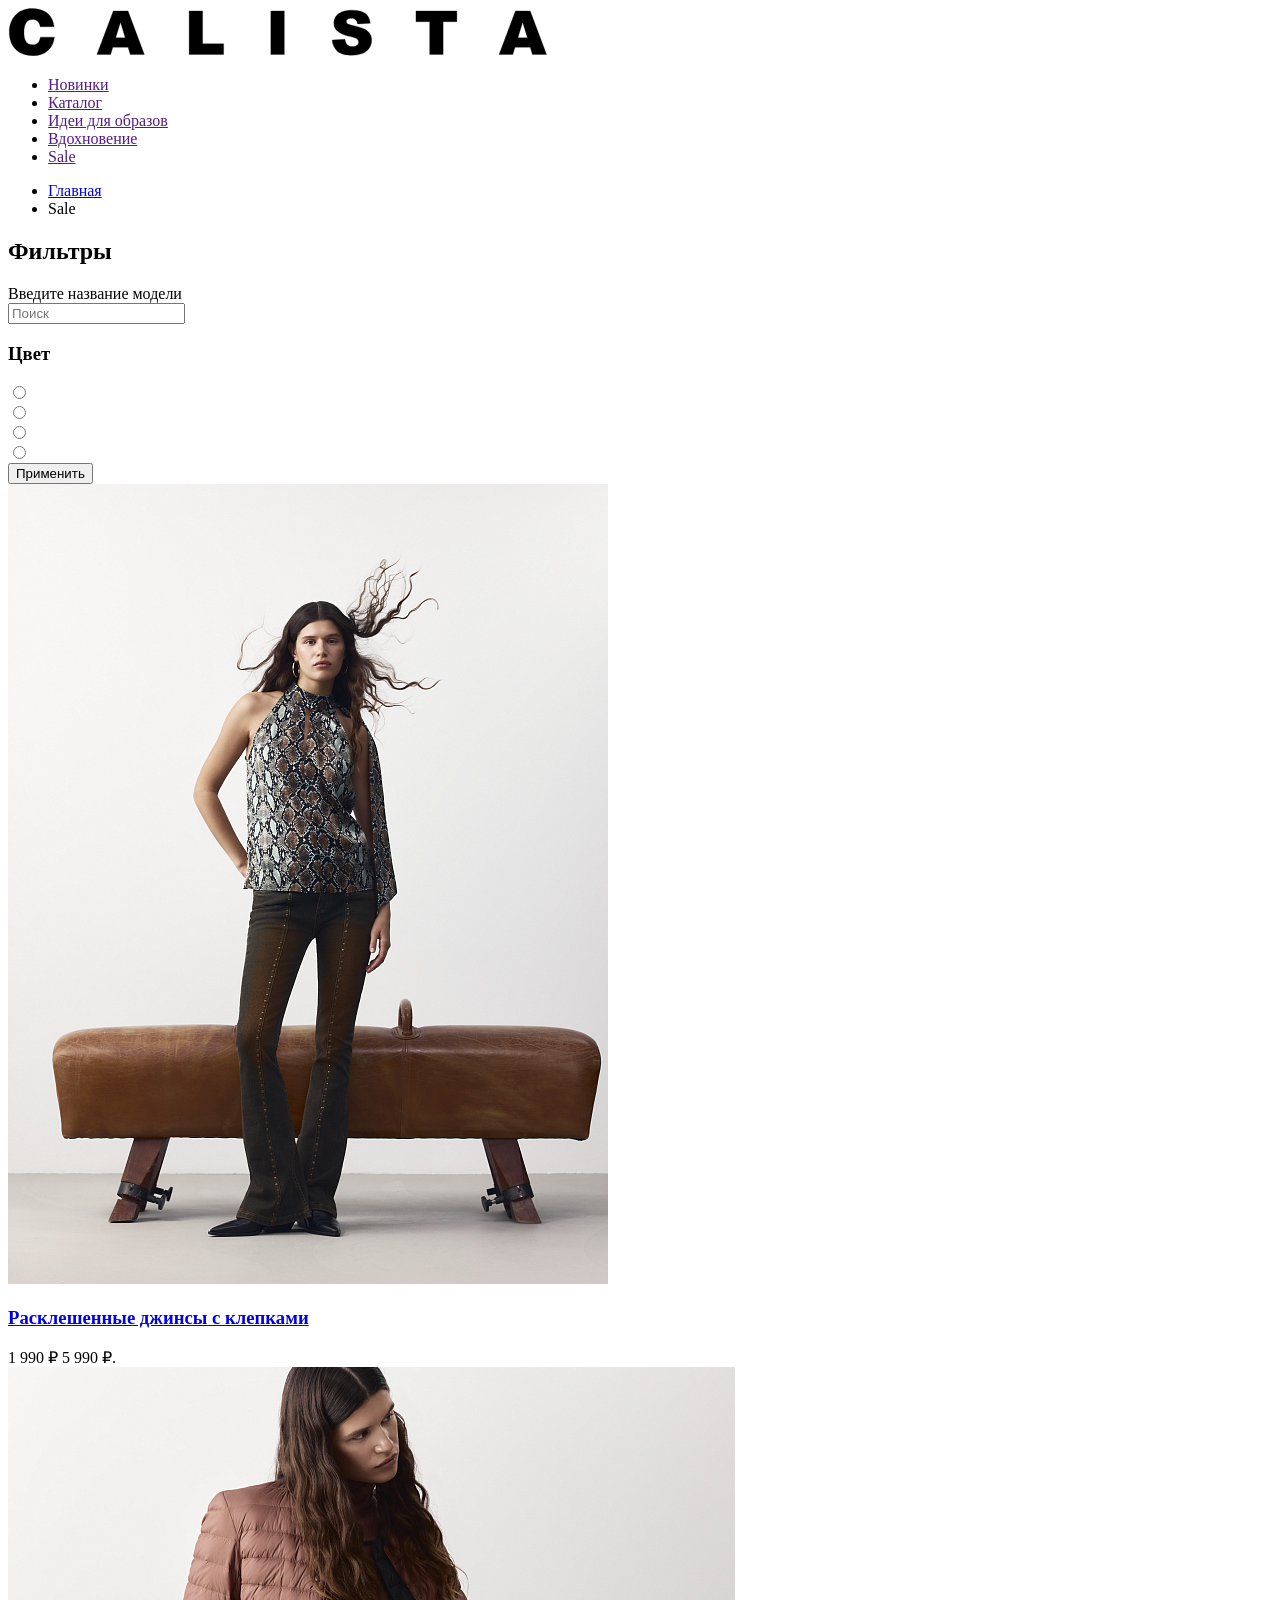
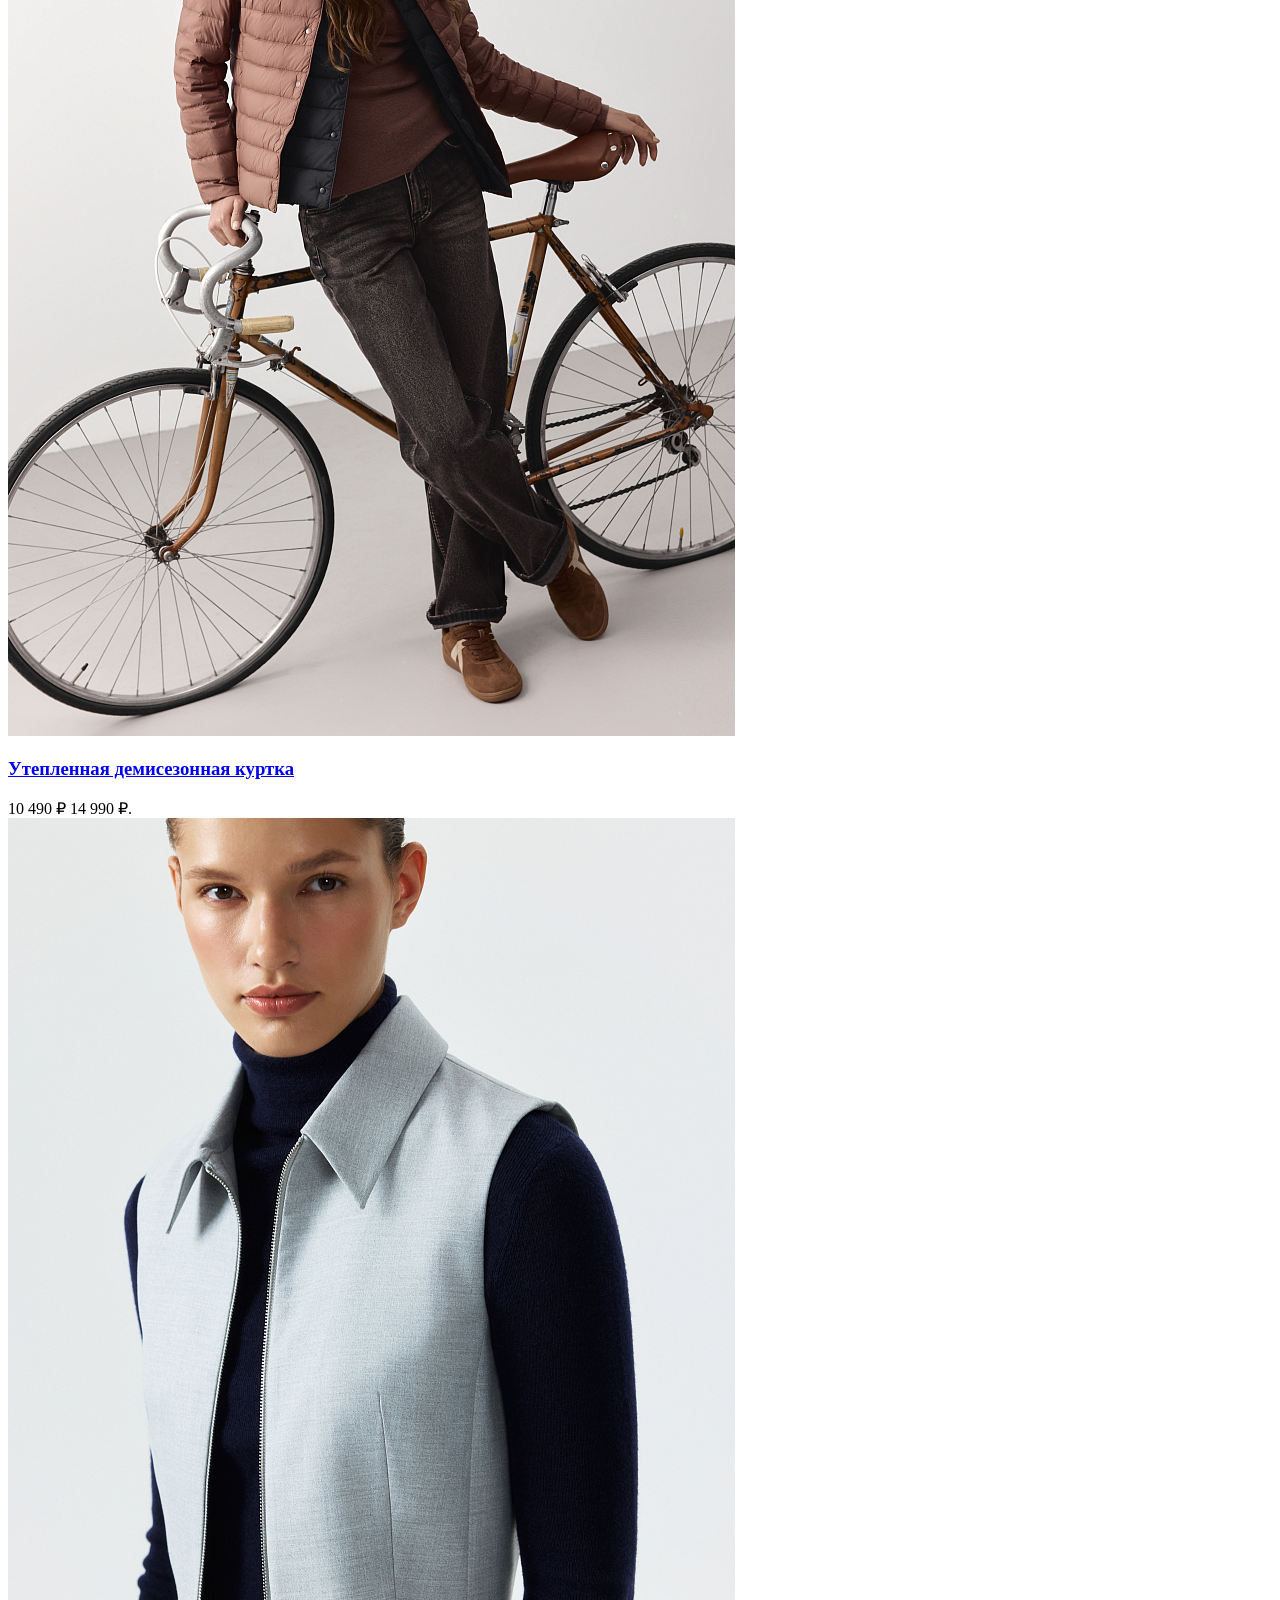
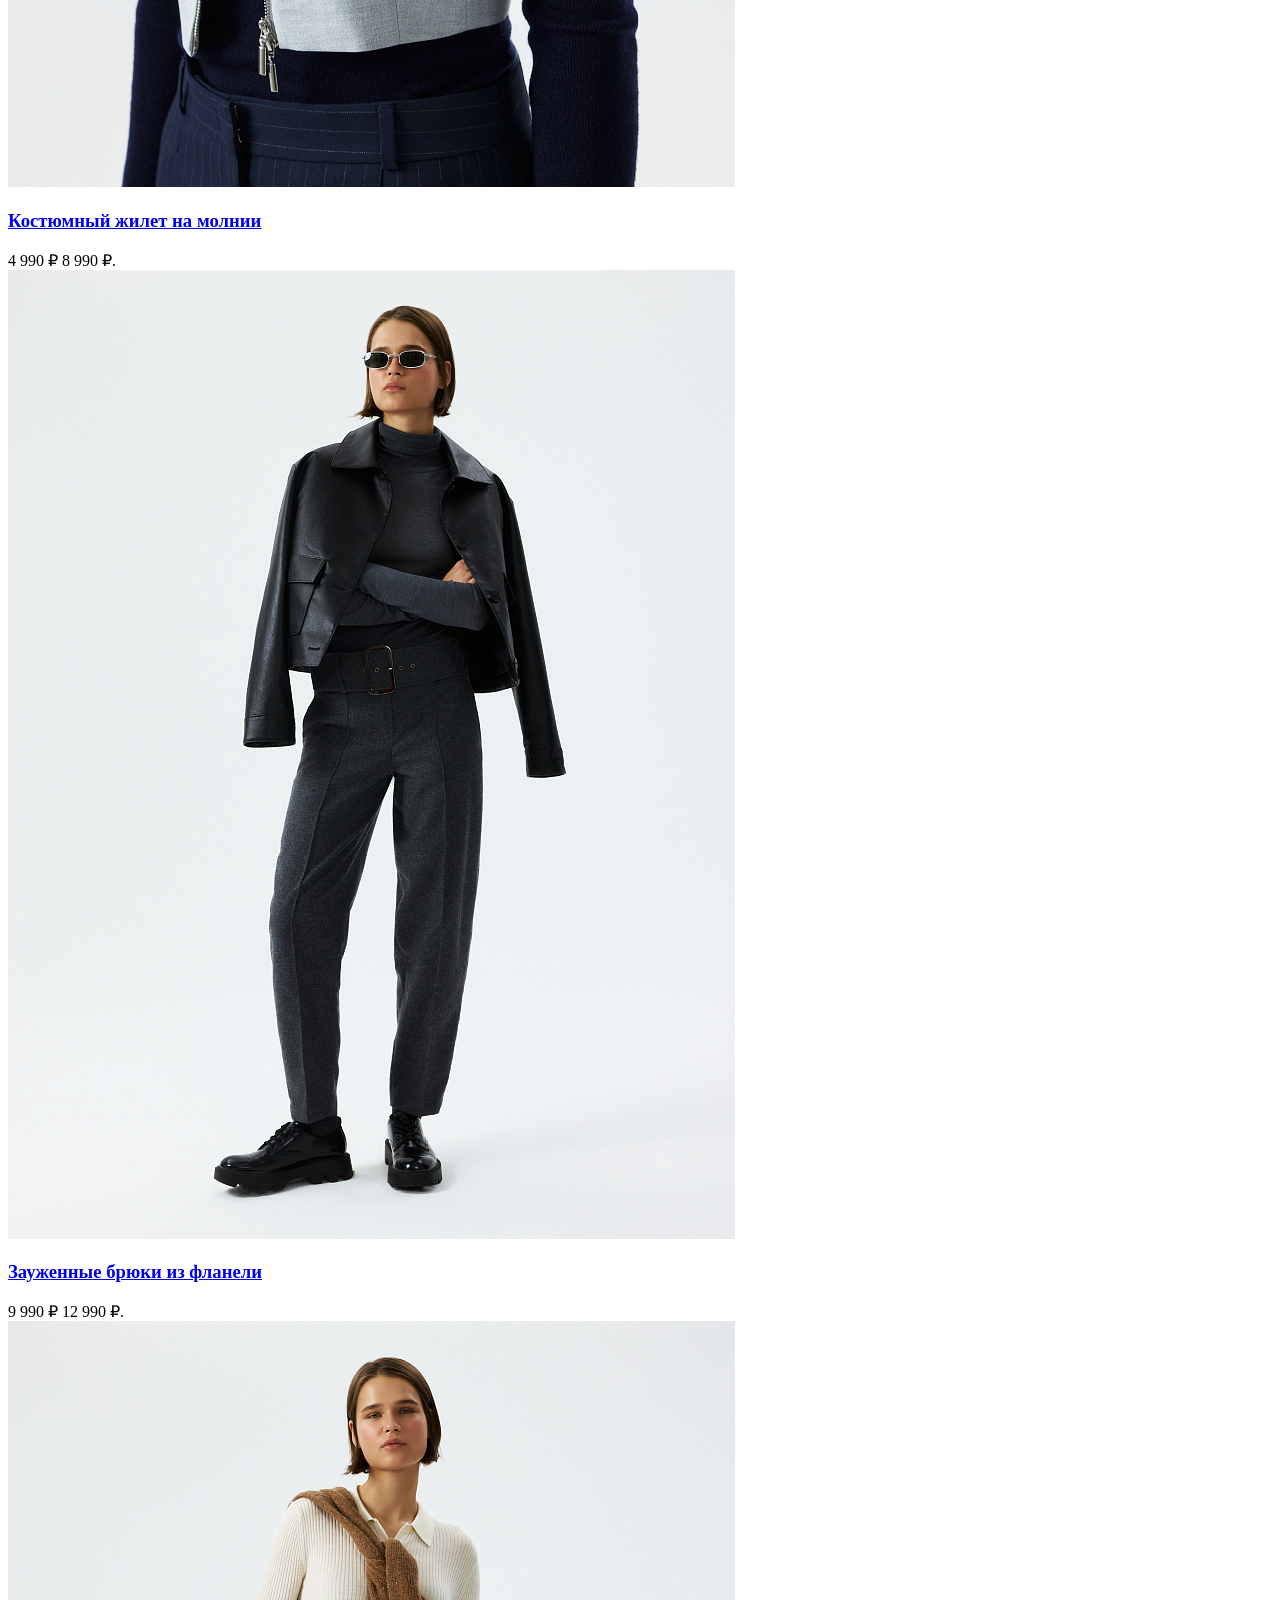
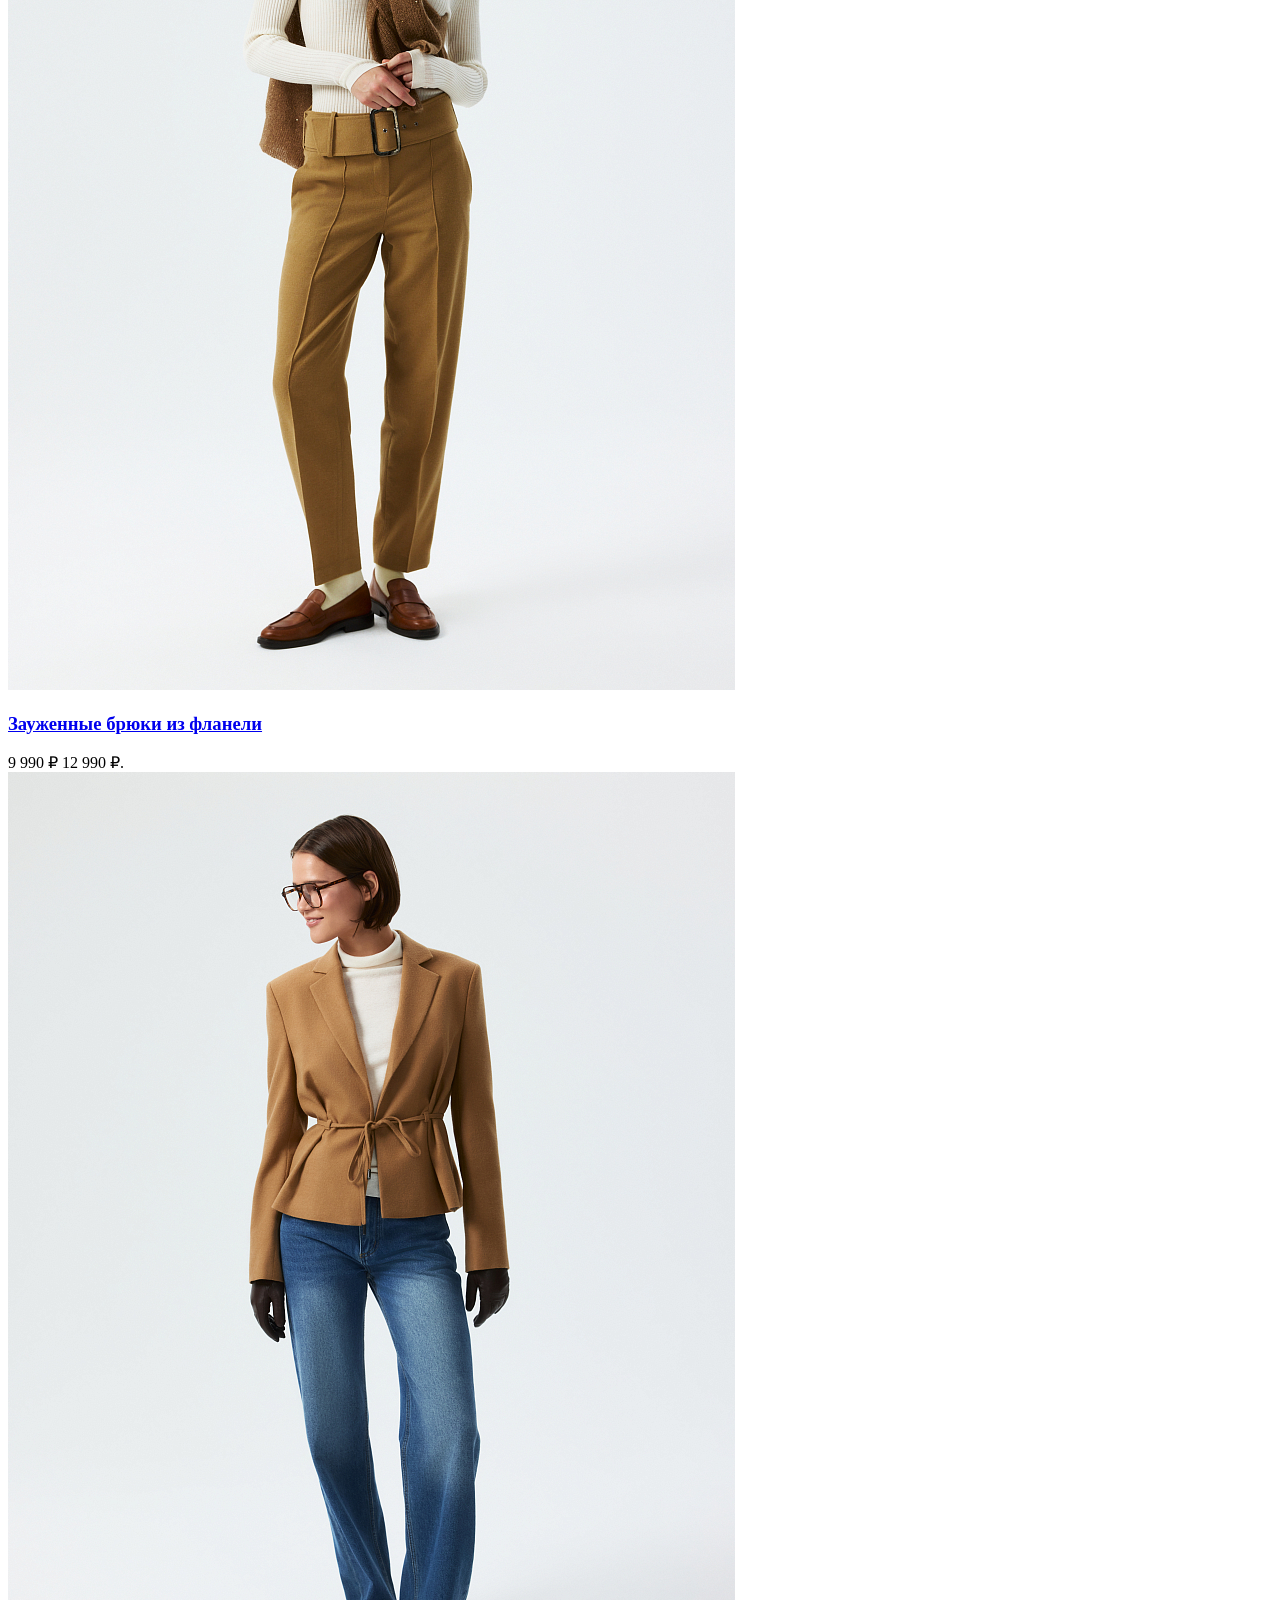
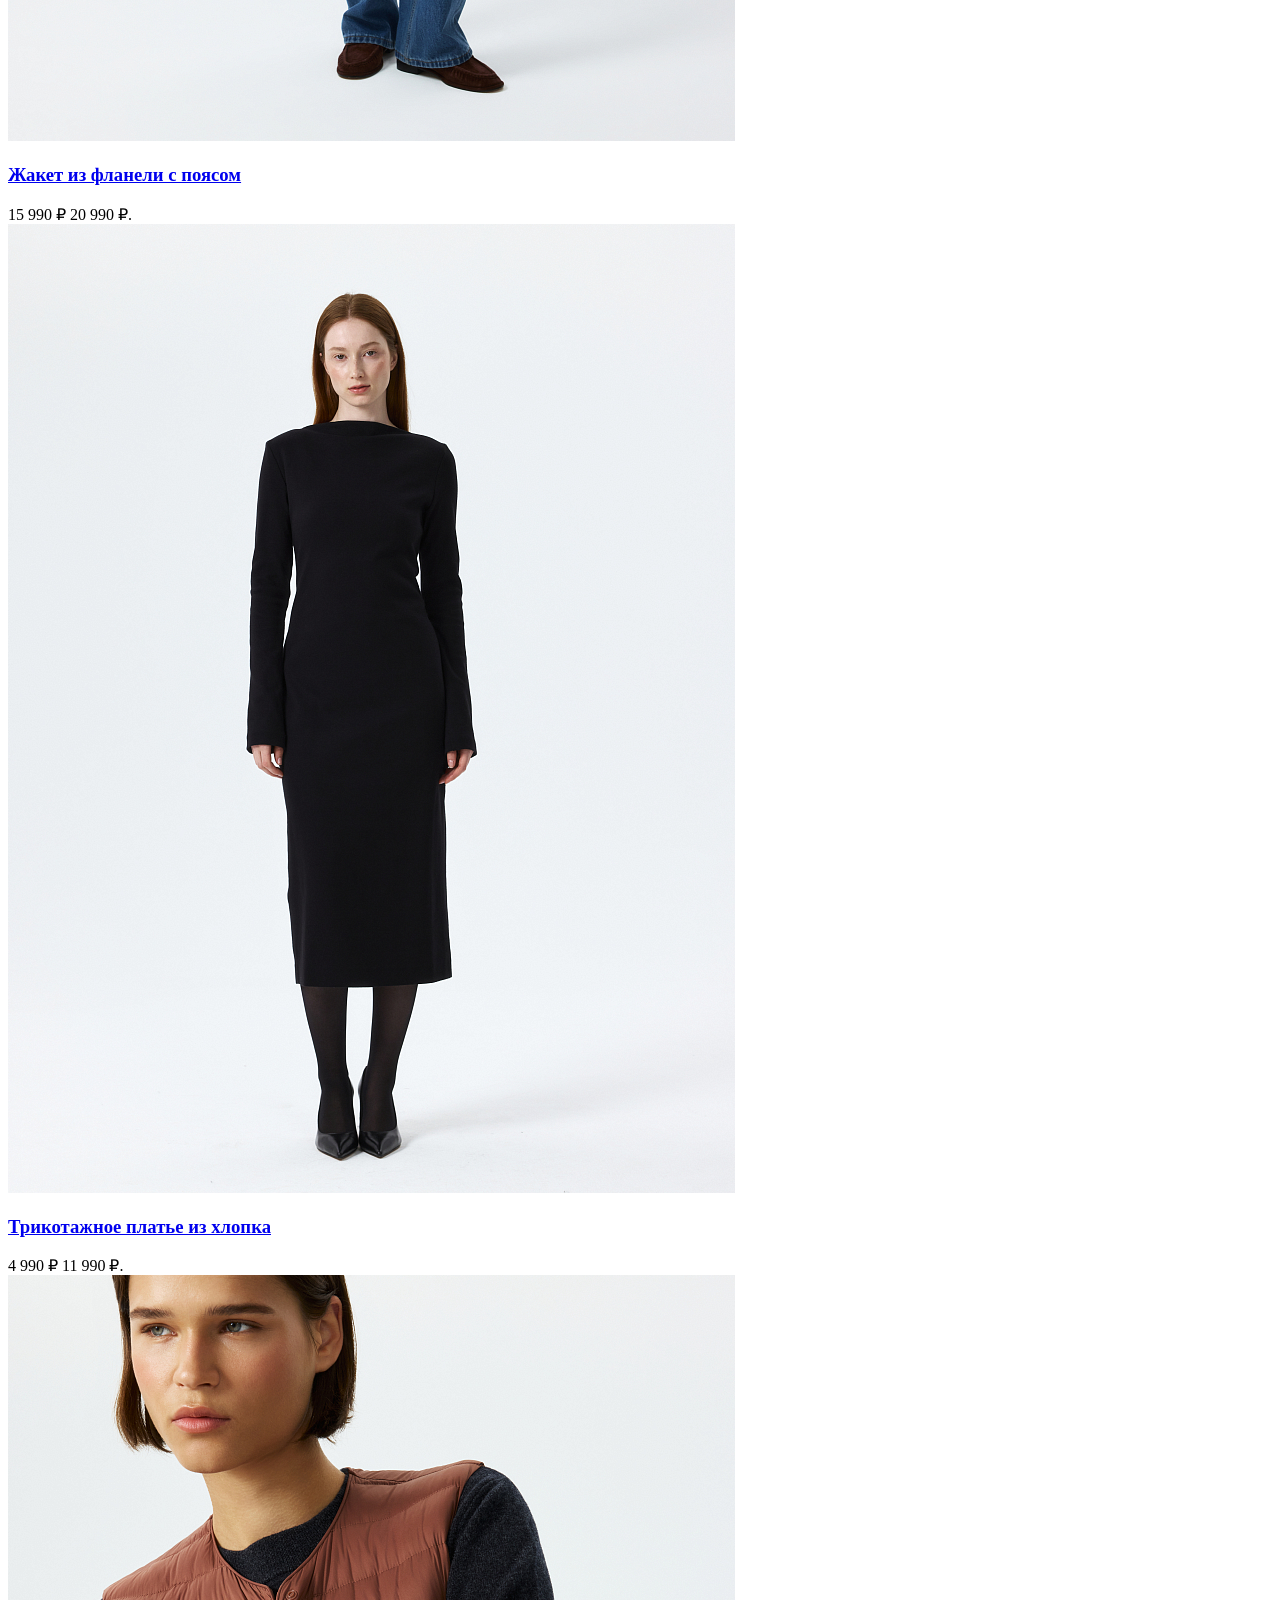
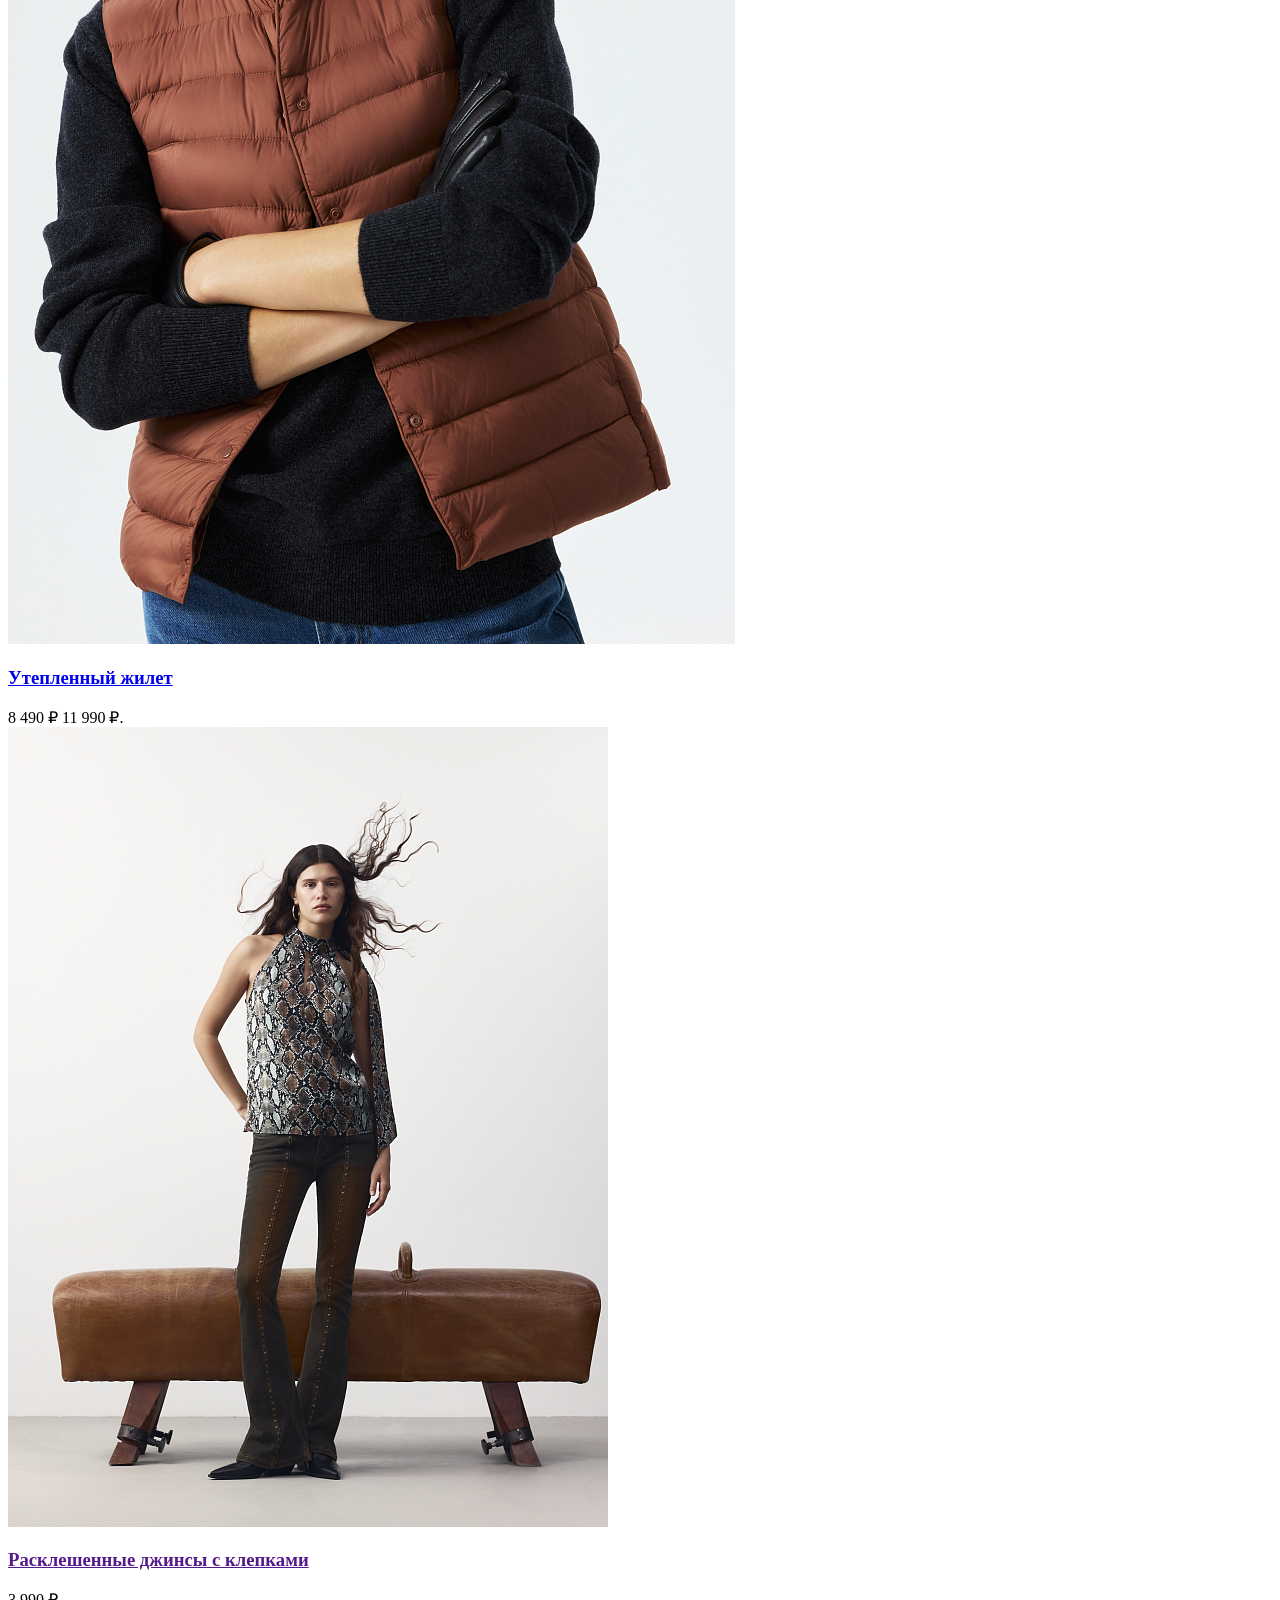
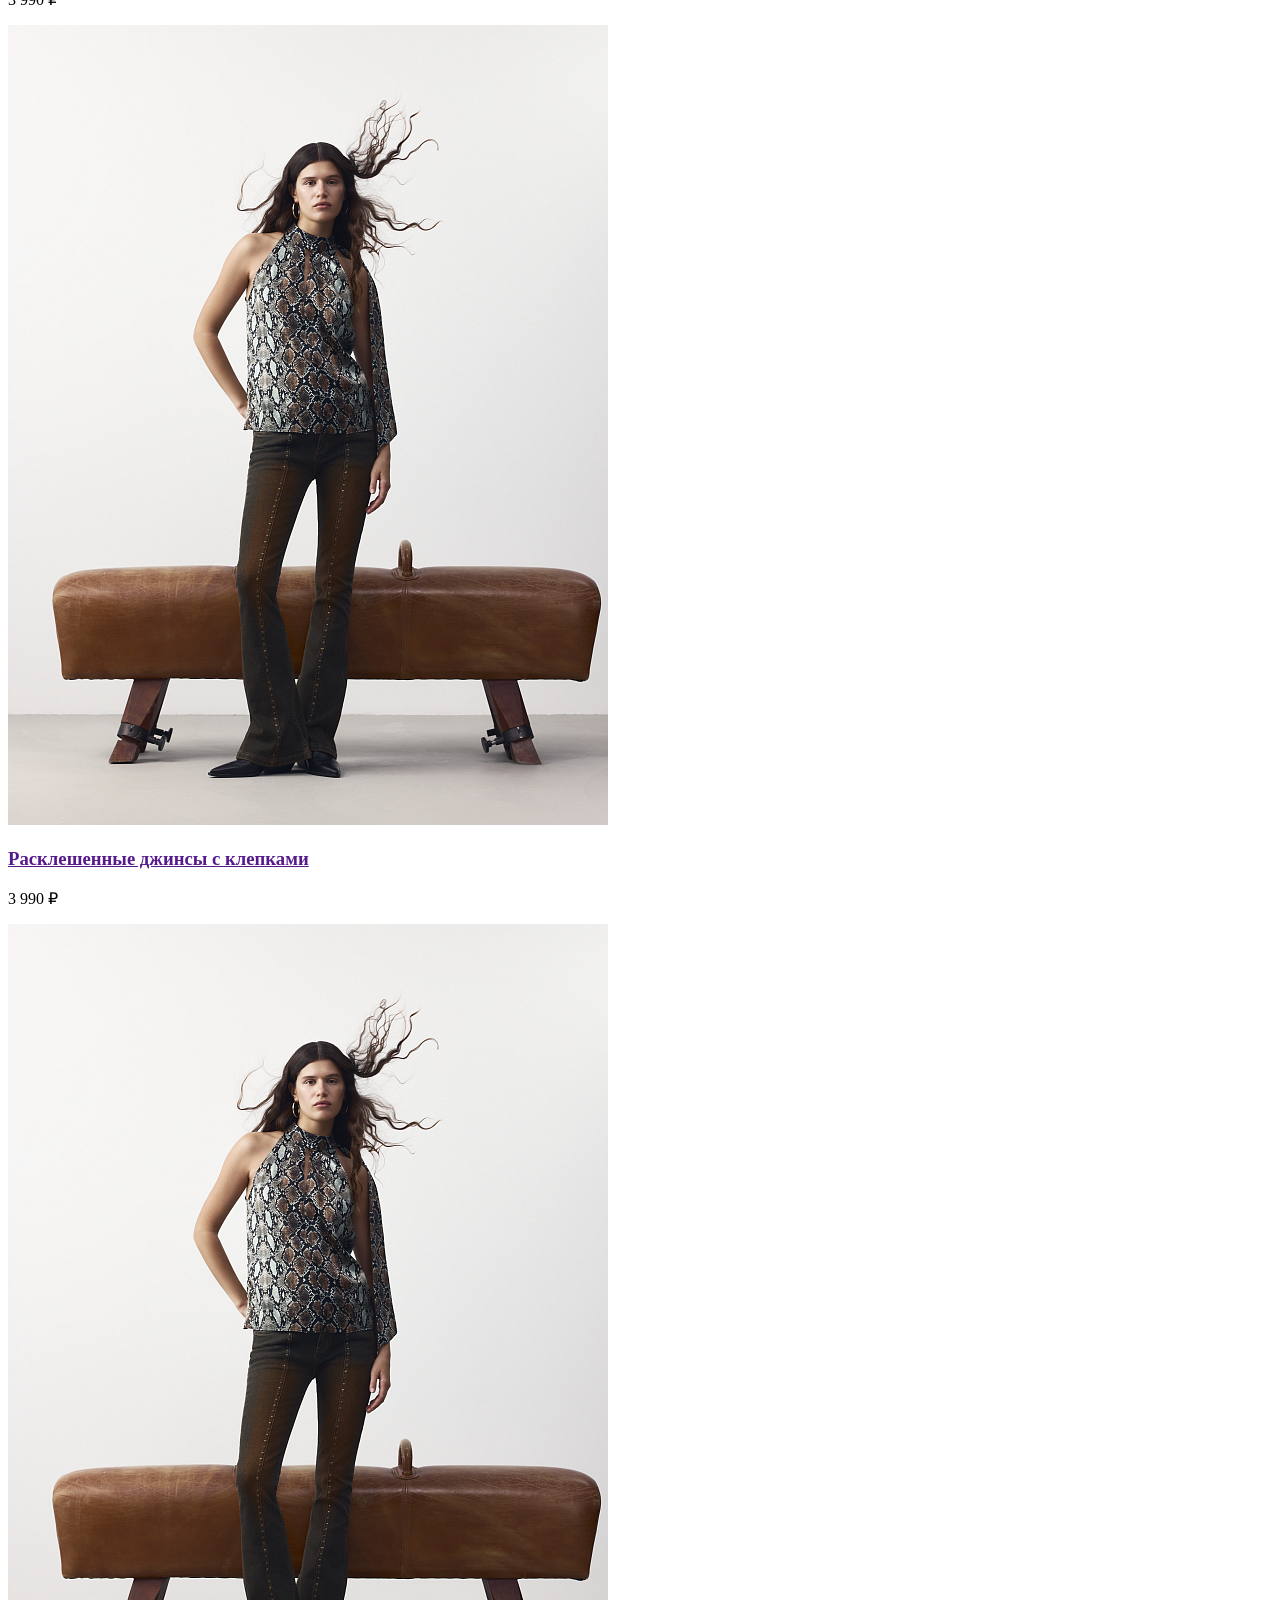
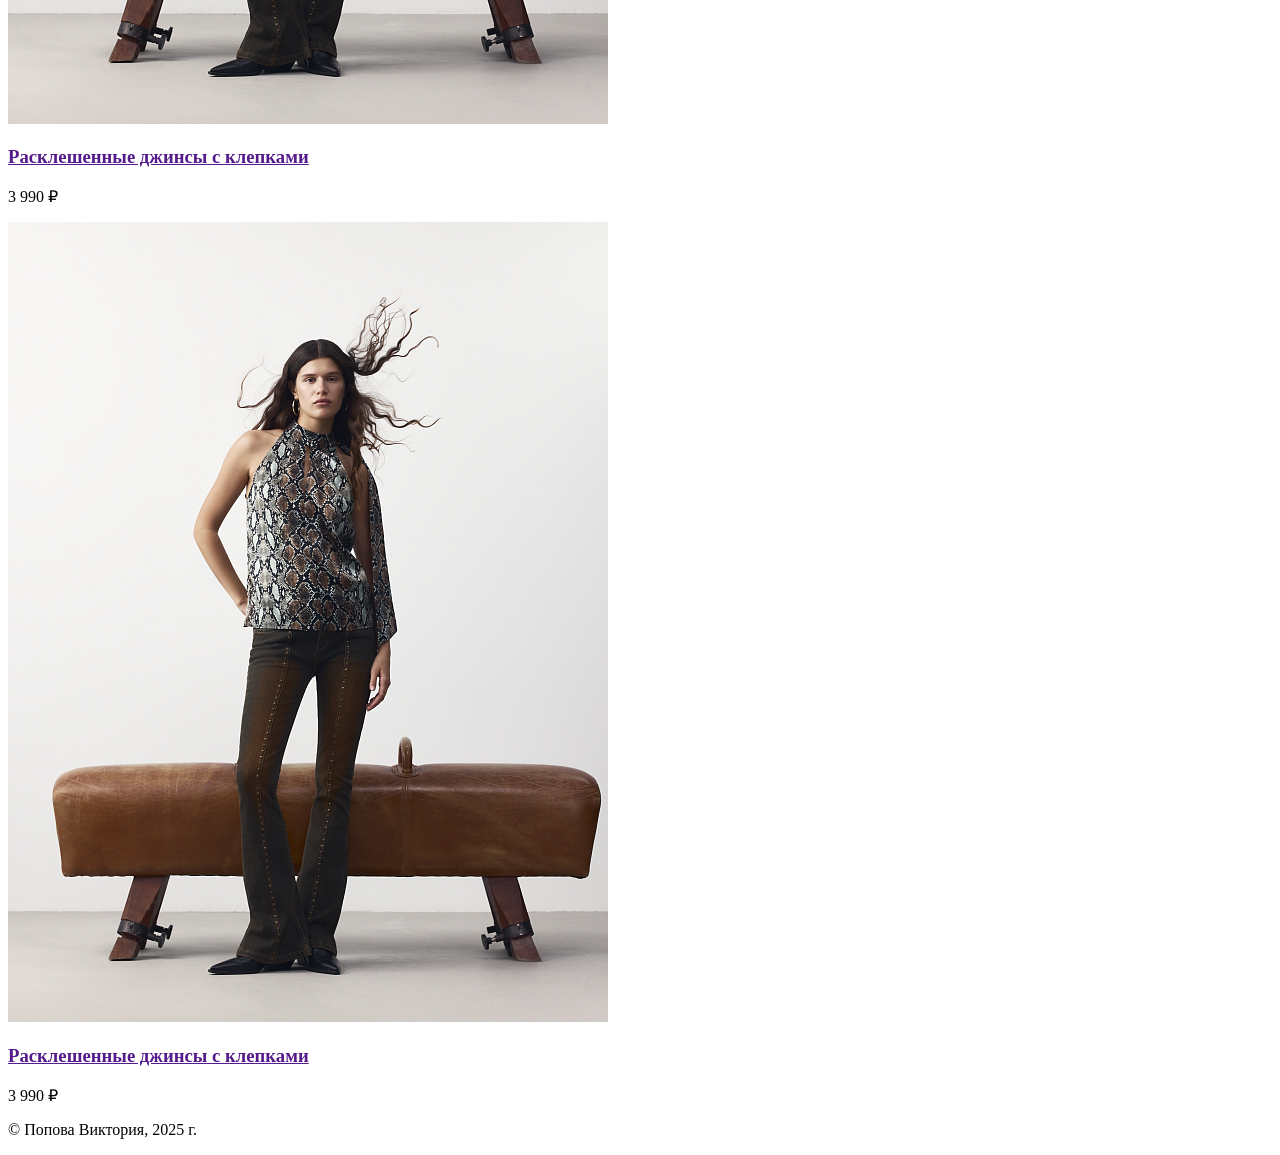
<file: index.html>
<!doctype html>
<html lang="ru" class="h-full">

<head>
  <meta charset="UTF-8" />
  <link rel="icon" type="image/svg+xml" href="/vite.svg" />
  <link rel="preconnect" href="https://fonts.googleapis.com">
  <link rel="preconnect" href="https://fonts.gstatic.com" crossorigin>
  <link href="https://fonts.googleapis.com/css2?family=Roboto:ital,wght@0,100..900;1,100..900&display=swap"
    rel="stylesheet">
  <meta name="viewport" content="width=device-width, initial-scale=1.0" />
  <title>calista</title>
</head>

<body class="bg-main-color text-text-color h-ful">
  <div class="grid grid-template-rows-[auto 1fr auto] min-h-full container m-auto">
    <div class="wrap">

    </div>
    <header class="head">
      <div>
        <img class="logo" src="public/img/calista-logo-name.svg" alt="Логотип">
      </div>
      <div>
        <ul class="head-text">
          <li><a href="">Новинки</a></li>
          <li><a href="">Каталог</a></li>
          <li><a href="">Идеи для образов</a></li>
          <li><a href="">Вдохновение</a></li>
          <li class="sale"><a href="">Sale</a></li>
        </ul>
      </div>
    </header>
    <main>
      <ul class="breadcrumb">
        <li class="breadcrumb-item"><a href="#">Главная</a></li>
        <li class="breadcrumb-item active" aria-current="page">Sale</li>
      </ul>
      <div class="filter">
        <h2>Фильтры</h2>
        <form id="form-filter" action="">
          <div class="form__item">
            <div>
              <label for="search">Введите название модели</label>
            </div>
            <div>
              <input id="search" name="search" type="text" placeholder="Поиск" required>
            </div>
          </div>

          <div class="form__item">
            <h3>Цвет</h3>
            <div class="filter-color">
              <div class="filter-color__item">
                <input class="color-radio" type="radio" id="color-blue">
                <label class="color-label" for="color-blue" style="background-color: rgb(12, 12, 107);" tabindex="0"></label>
              </div>
              <div class="filter-color__item">
                <input class="color-radio" type="radio" id="color-gray">
                <label class="color-label" for="color-gray" style="background-color:gray;" tabindex="0"></label>
              </div>
              <div class="filter-color__item">
                <input class="color-radio" type="radio" id="color-brown">
                <label class="color-label" for="color-brown" style="background-color:brown;" tabindex="0"></label>
              </div>
              <div class="filter-color__item">
                <input class="color-radio" type="radio" id="color-liteblue">
                <label class="color-label" for="color-liteblue" style="background-color:lightblue;" tabindex="0"></label>
              </div>
            </div>

          </div>
          <div class="form__item">
            <input class="form__btn" type="submit" value="Применить">
          </div>
        </form>
      </div>
      <div class="catalog grid grid-cols-1 sm:grid-cols-2 md:grid-cols-2 lg:grid-cols-3 xl:grid-cols-4 gap-3">
        <div class="card">
          <img class="card-img" src="public/img/card1.jpg" alt="Кардиган">
          <h3 class="font-bold text-black-600">
            <a href="card1.html"
              class="title-card font-light text-[13px] inline-block hover:text-[#808080] hover: transition duration-300 focus:text-rose-800">Расклешенные
              джинсы с клепками
            </a>
          </h3>
          <div class="price-wrapper">
            <span class="old-price font-bold text-[16px] text-[#D0011B]">1 990 &#8381;</span>
            <span class="current-price font-light text-[14px] text-[#808080] line-through">5 990
              &#8381;.</span>
          </div>
        </div>



        <div class="card">
          <img class="card-img" src="public/img/card2.jpg" alt="Куртка">
          <h3 class="font-bold text-black-600">
            <a href="#"
              class="title-card font-light inline-block hover:text-[#808080] hover: transition duration-300 focus:text-rose-800">Утепленная
              демисезонная куртка
            </a>
          </h3>
          <div class="price-wrapper">
            <span class="old-price font-bold text-[16px] text-[#D0011B]">10 490 &#8381;</span>
            <span class="current-price font-light text-[14px] text-[#808080] text-decoration-line: line-through">14 990
              &#8381;.</span>
          </div>
        </div>


        <div class="card">
          <img class="card-img" src="public/img/card3.jpg" alt="Жилет">
          <h3 class="font-bold text-black-600">
            <a href="#"
              class="title-card font-light inline-block hover:text-[#808080] hover: transition duration-300 focus:text-rose-800">Костюмный
              жилет на молнии
            </a>
          </h3>
          <div class="price-wrapper">
            <span class="old-price font-bold text-[16px] text-[#D0011B]">4 990 &#8381;</span>
            <span class="current-price font-light text-[14px] text-[#808080] text-decoration-line: line-through">8 990
              &#8381;.</span>
          </div>
        </div>


        <div class="card">
          <img class="card-img" src="public/img/card4.jpg" alt="Брюки чёрные">
          <h3 class="font-bold text-black-600">
            <a href="#"
              class="title-card font-light inline-block hover:text-[#808080] hover: transition duration-300 focus:text-rose-800">Зауженные
              брюки из фланели
            </a>
          </h3>
          <div class="price-wrapper">
            <span class="old-price font-bold text-[16px] text-[#D0011B]">9 990 &#8381;</span>
            <span class="current-price font-light text-[14px] text-[#808080] text-decoration-line: line-through">12 990
              &#8381;.</span>
          </div>
        </div>


        <div class="card">
          <img class="card-img" src="public/img/card5.jpg" alt="Брюки бежевые">
          <h3 class="font-bold text-black-600">
            <a href="#"
              class="title-card font-light inline-block hover:text-[#808080] hover: transition duration-300 focus:text-rose-800">Зауженные
              брюки из фланели
            </a>
          </h3>
          <div class="price-wrapper">
            <span class="old-price font-bold text-[16px] text-[#D0011B]">9 990 &#8381;</span>
            <span class="current-price font-light text-[14px] text-[#808080] text-decoration-line: line-through">12 990
              &#8381;.</span>
          </div>
        </div>


        <div class="card">
          <img class="card-img" src="public/img/card6.jpg" alt="Жакет">
          <h3 class="font-bold text-black-600">
            <a href="#"
              class="title-card font-light inline-block hover:text-[#808080] hover: transition duration-300 focus:text-rose-800">Жакет
              из фланели с поясом
            </a>
          </h3>
          <div class="price-wrapper">
            <span class="old-price font-bold text-[16px] text-[#D0011B]">15 990 &#8381;</span>
            <span class="current-price font-light text-[14px] text-[#808080] text-decoration-line: line-through">20 990
              &#8381;.</span>
          </div>
        </div>


        <div class="card">
          <img class="card-img" src="public/img/card7.jpg" alt="Платье">
          <h3 class="font-bold text-black-600">
            <a href="#"
              class="title-card font-light inline-block hover:text-[#808080] hover: transition duration-300 focus:text-rose-800">Трикотажное
              платье из хлопка
            </a>
          </h3>
          <div class="price-wrapper">
            <span class="old-price font-bold text-[16px] text-[#D0011B]">4 990 &#8381;</span>
            <span class="current-price font-light text-[14px] text-[#808080] text-decoration-line: line-through">11 990
              &#8381;.</span>
          </div>
        </div>


        <div class="card">
          <img class="card-img" src="public/img/card8.jpg" alt="Жилет">
          <h3 class="font-bold text-black-600">
            <a href="#"
              class="title-card font-light inline-block hover:text-[#808080] hover: transition duration-300 focus:text-rose-800">Утепленный
              жилет
            </a>
          </h3>
          <div class="price-wrapper">
            <span class="old-price font-bold text-[16px] text-[#D0011B]">8 490 &#8381;</span>
            <span class="current-price font-light text-[14px] text-[#808080] text-decoration-line: line-through">11 990
              &#8381;.</span>
          </div>
        </div>


        <div class="card">
          <img class="card-img" src="public/img/card1.jpg" alt="Кардиган">
          <h3 class="font-bold text-black-600">
            <a href=""
              class="title-card font-light inline-block hover:text-[#D0011B] hover: transition duration-300 focus:text-rose-800">Расклешенные
              джинсы с клепками
            </a>
          </h3>
          <p class="font-bold text-[16px] text-[#D0011B]">3 990 &#8381;</p>
        </div>


        <div class="card">
          <img class="card-img" src="public/img/card1.jpg" alt="Кардиган">
          <h3 class="font-bold text-black-600">
            <a href=""
              class="title-card font-light inline-block hover:text-[#D0011B] hover: transition duration-300 focus:text-rose-800">Расклешенные
              джинсы с клепками
            </a>
          </h3>
          <p class="font-bold text-[16px] text-[#D0011B]">3 990 &#8381;</p>
        </div>


        <div class="card">
          <img class="card-img" src="public/img/card1.jpg" alt="Кардиган">
          <h3 class="font-bold text-black-600">
            <a href=""
              class="title-card font-light inline-block hover:text-[#D0011B] hover: transition duration-300 focus:text-rose-800">Расклешенные
              джинсы с клепками
            </a>
          </h3>
          <p class="font-bold text-[16px] text-[#D0011B]">3 990 &#8381;</p>
        </div>


        <div class="card">
          <img class="card-img" src="public/img/card1.jpg" alt="Кардиган">
          <h3 class="font-bold text-black-600">
            <a href=""
              class="title-card font-light inline-block hover:text-[#D0011B] hover: transition duration-300 focus:text-rose-800">Расклешенные
              джинсы с клепками
            </a>
          </h3>
          <p class="font-bold text-[16px] text-[#D0011B]">3 990 &#8381;</p>
        </div>


      </div>
  </div>
  </div>
  </main>
  <footer>
    <p>&copy; Попова Виктория, 2025 г.</p>
  </footer>
  </div>
  <script type="module" src="/src/main.js"></script>
</body>

</html>
</file>
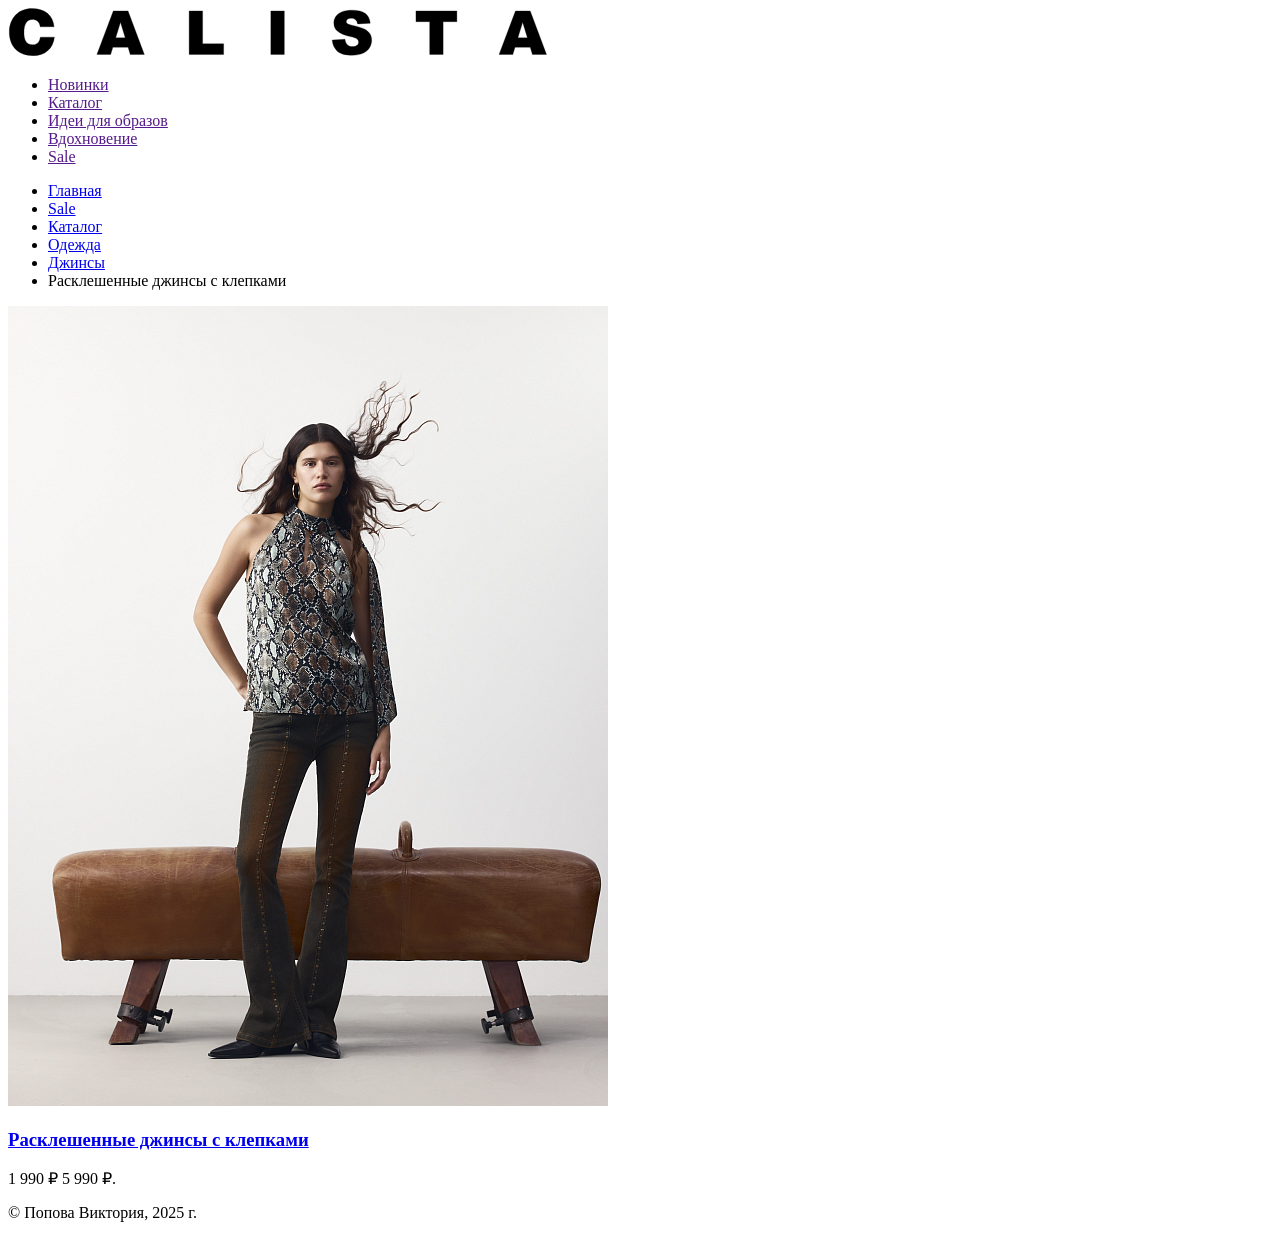
<file: card1.html>
<!doctype html>
<html lang="ru" class="h-full">

<head>
  <meta charset="UTF-8" />
  <link rel="icon" type="image/svg+xml" href="/vite.svg" />
  <link rel="preconnect" href="https://fonts.googleapis.com">
  <link rel="preconnect" href="https://fonts.gstatic.com" crossorigin>
  <link href="https://fonts.googleapis.com/css2?family=Roboto:ital,wght@0,100..900;1,100..900&display=swap"
    rel="stylesheet">
  <meta name="viewport" content="width=device-width, initial-scale=1.0" />
  <title>calista</title>
</head>

<body class="bg-main-color text-text-color h-ful">
  <div class="grid grid-template-rows-[auto 1fr auto] min-h-full container m-auto">
    <header class="head">
      <div>
        <img class="logo" src="public/img/calista-logo-name.svg" alt="Логотип">
      </div>
      <div>
        <ul class="head-text">
          <li><a href="">Новинки</a></li>
          <li><a href="">Каталог</a></li>
          <li><a href="">Идеи для образов</a></li>
          <li><a href="">Вдохновение</a></li>
          <li class="sale"><a href="">Sale</a></li>
        </ul>
      </div>
    </header>
    <main>
      <nav>
        <ul class="breadcrumb">
          <li class="breadcrumb-item"><a href="#">Главная</a></li>
          <li class="breadcrumb-item"><a href="index.html">Sale</a></li>
          <li class="breadcrumb-item"><a href="#">Каталог</a></li>
          <li class="breadcrumb-item"><a href="#">Одежда</a></li>
          <li class="breadcrumb-item"><a href="#">Джинсы</a></li>
          <li class="breadcrumb-item active" aria-current="page">Расклешенные джинсы с клепками</li>
        </ul>
      </nav>

      <div class="shopping">

        <div class="photo-slider">

        </div>

        <img class="img-shop" src="public/img/card1.jpg" alt="Кардиган">

        <div class="sticky">
          <h3 class="text-shop">
            <a href="card1.html">Расклешенные джинсы с клепками
            </a>
          </h3>
          <div class="price-wrapper">
            <span class="old-price font-bold text-[16px] text-[#D0011B]">1 990 &#8381;</span>
            <span class="current-price font-light text-[14px] text-[#808080] line-through">5 990
              &#8381;.</span>
          </div>
        </div>
      </div>
  </div>
  </main>
  <footer>
    <p>&copy; Попова Виктория, 2025 г.</p>
  </footer>
  </div>
  <script type="module" src="/src/main.js"></script>
</body>

</html>
</file>
